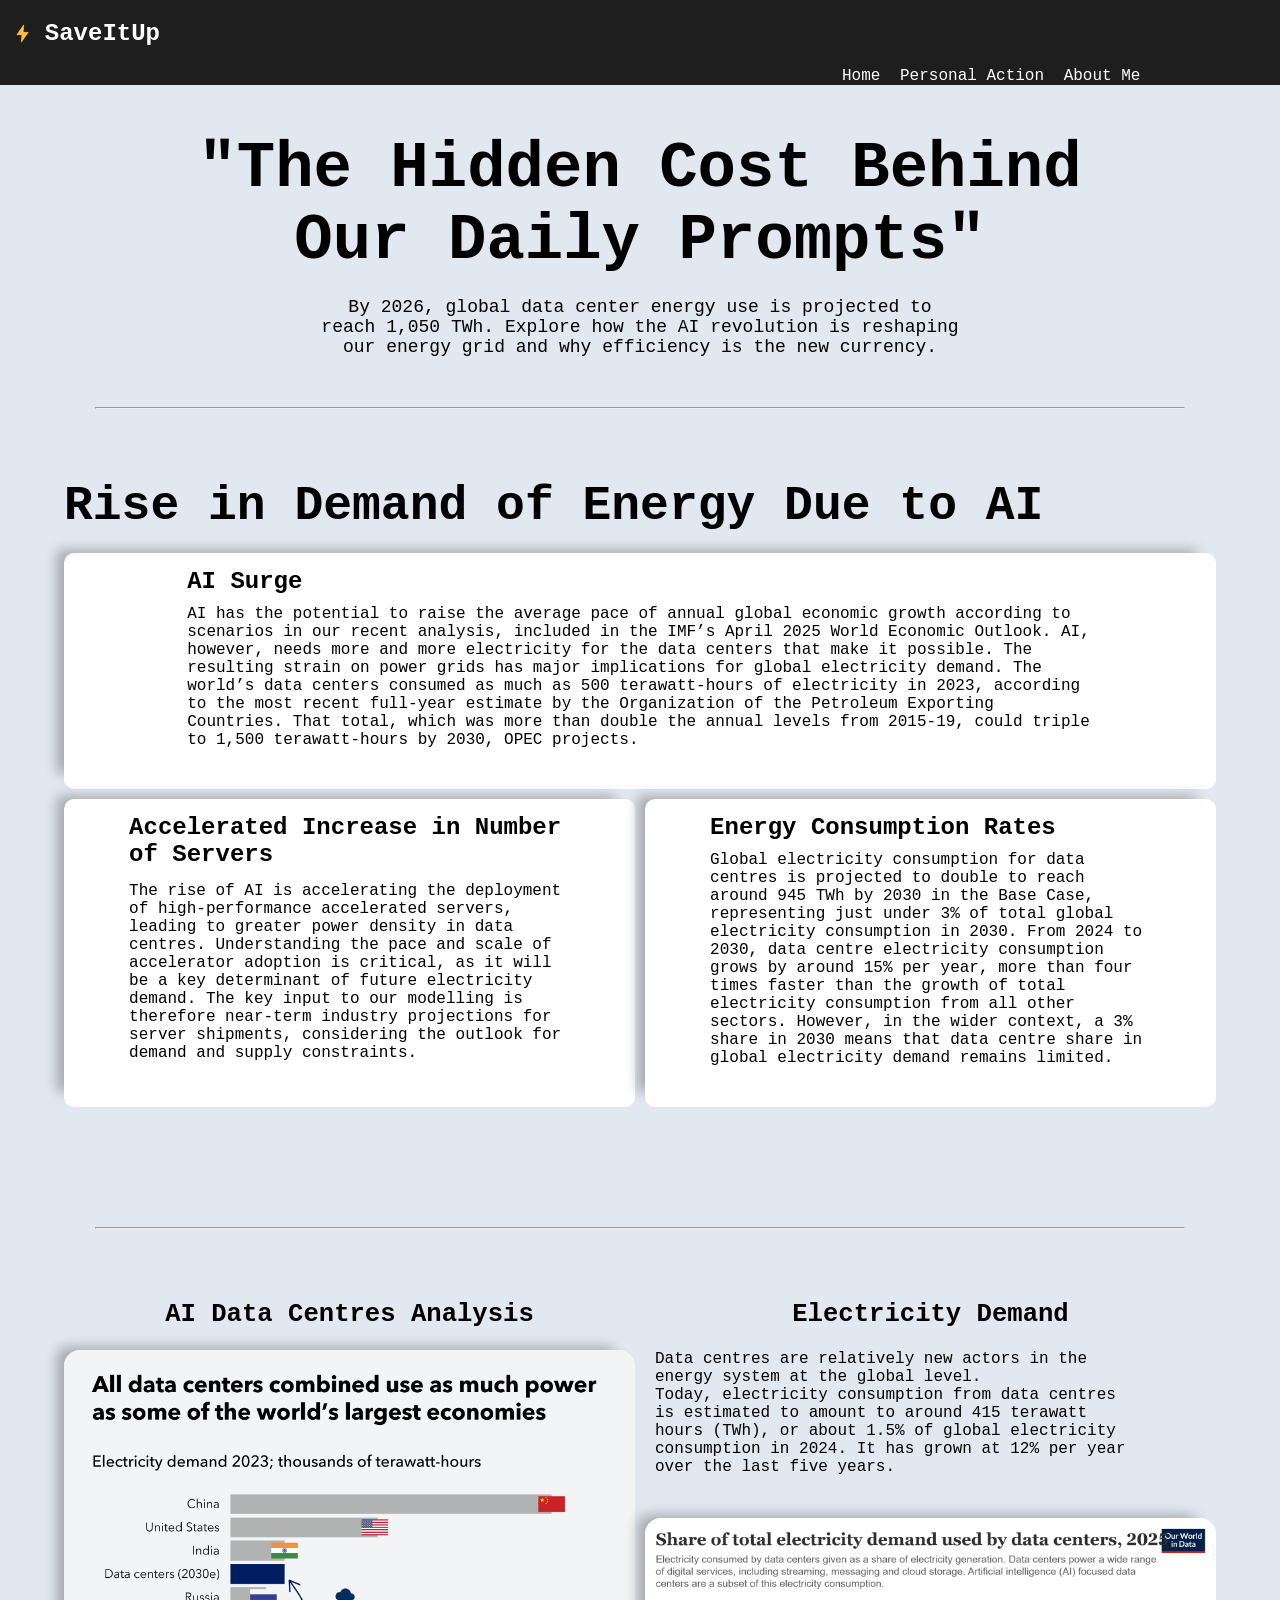
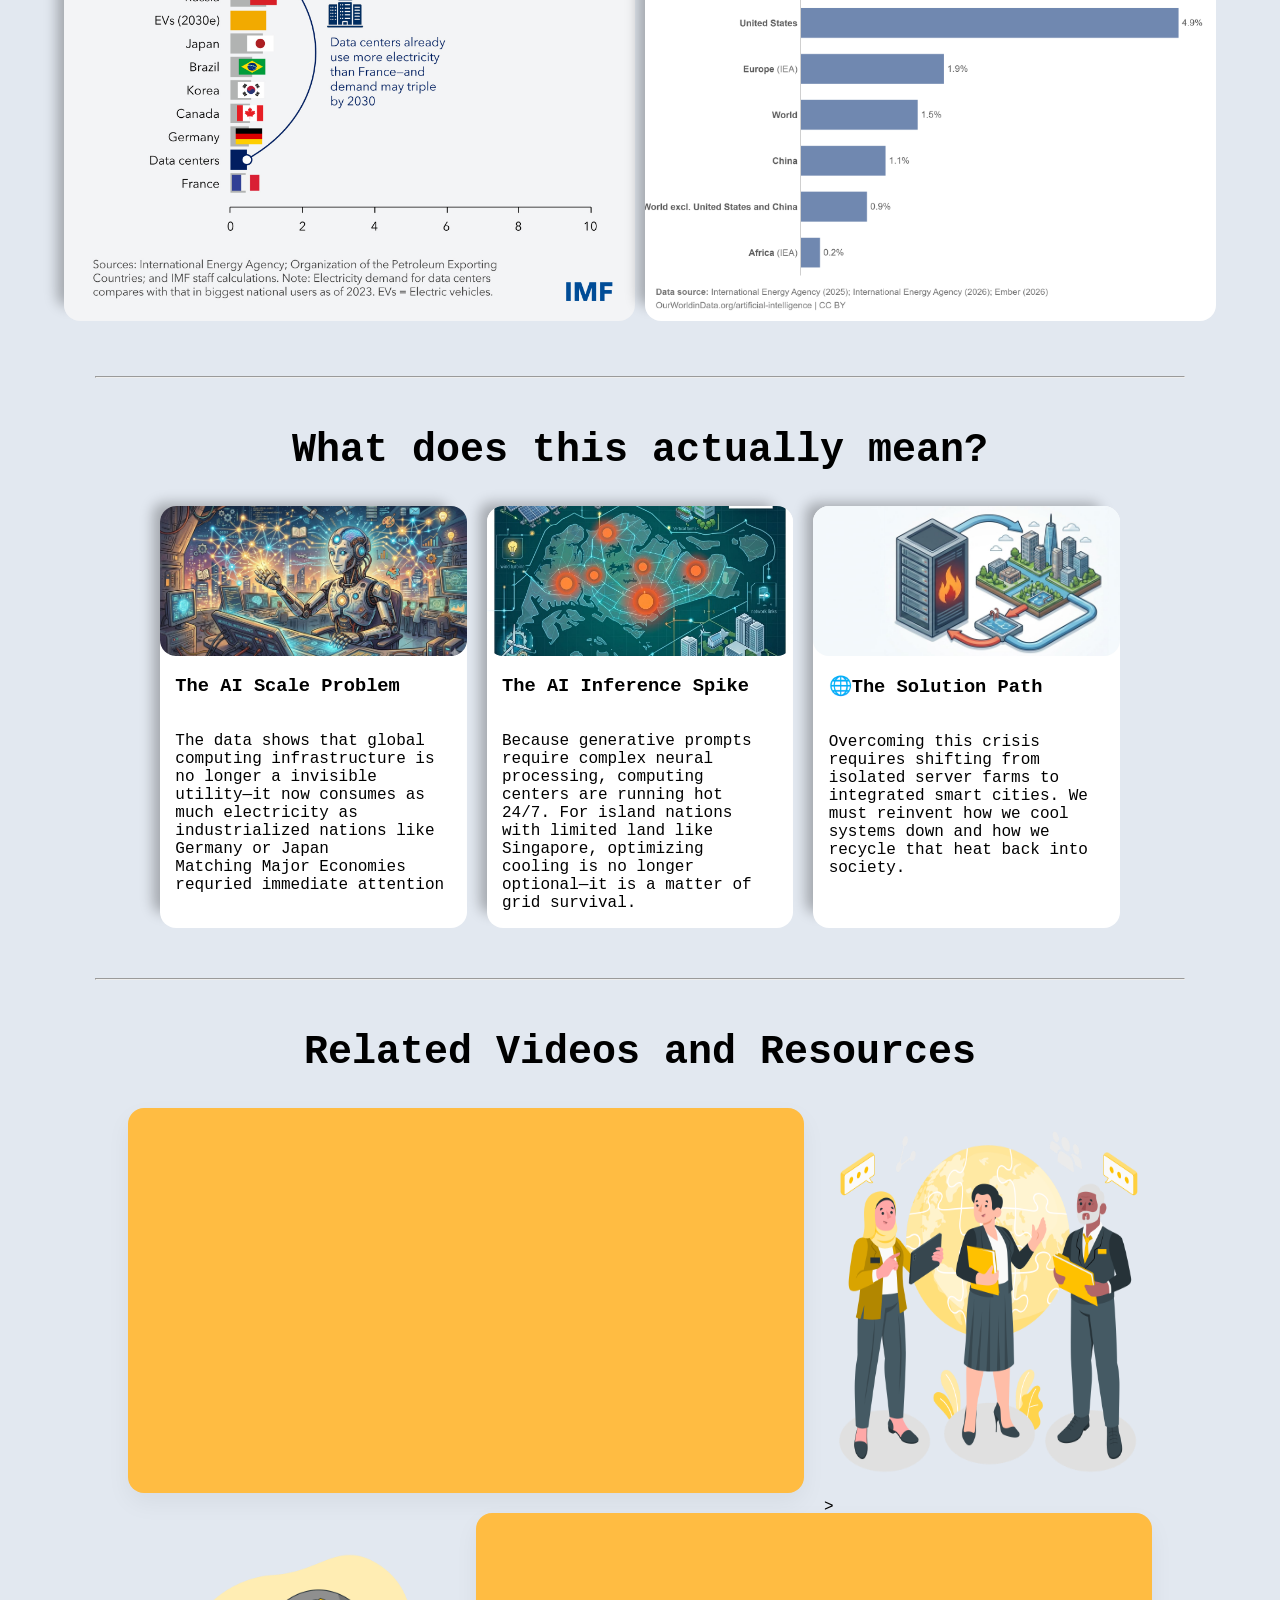
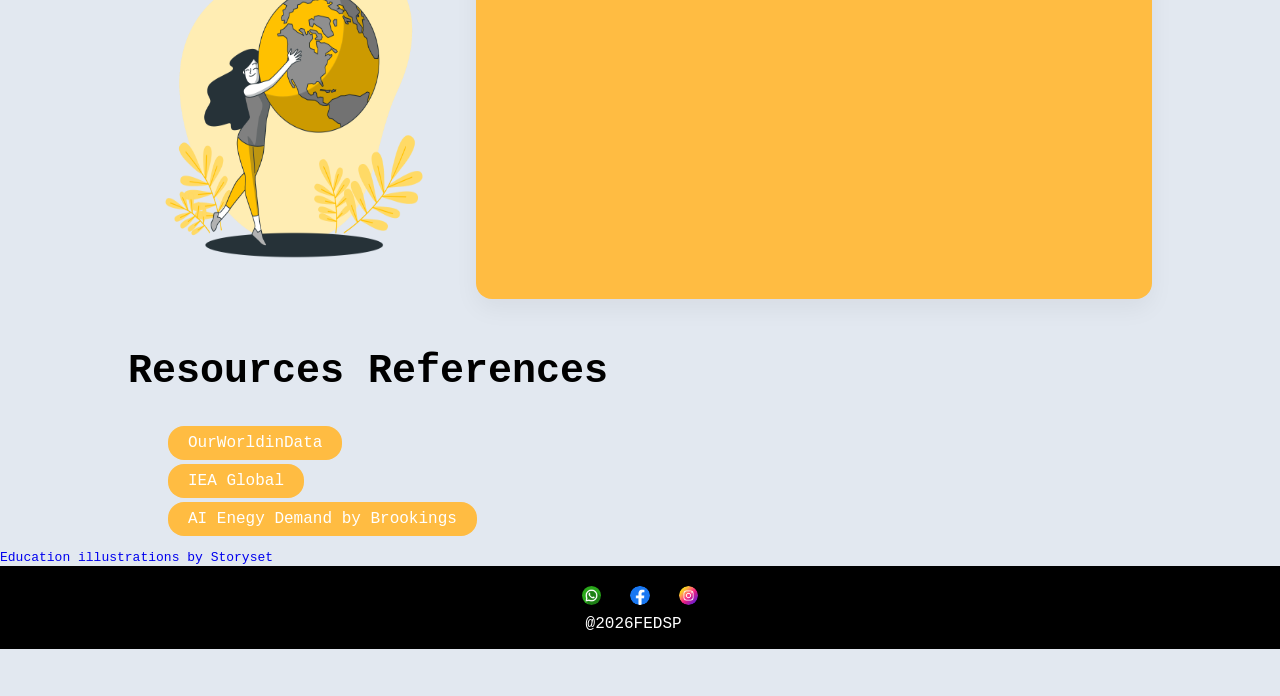
<file: index.html>
<!doctype html>
<html lang="en">
  <head>
    <meta charset="UTF-8" />
    <meta name="viewport" content="width=device-width, initial-scale=1.0" />
    <title>AboutmePage</title>
    <link rel="stylesheet" href="assets/css/reset.css" />
    <link rel="stylesheet" href="assets/css/layout.css" />
    <link rel="stylesheet" href="assets/css/styles.css" />
  </head>
  <header>
    <nav class="site-nav">
      <img src="assets/images/flash.png" alt="image of energy icon" />
      <h2>SaveItUp</h2>
      <div class="nav-items-group">
        <a class="nav-item" href="index.html">Home</a>
        <a class="nav-item" href="personalAction.htm">Personal Action</a>
        <a class="nav-item" href="aboutme.html">About Me</a>
      </div>
    </nav>
  </header>
  <!-- body -->
  <body>
    <section id="headline">
      <h1>"The Hidden Cost Behind <br />Our Daily Prompts"</h1>
      <p class="sub-heading">
        By 2026, global data center energy use is projected to reach 1,050 TWh.
        Explore how the AI revolution is reshaping our energy grid and why
        efficiency is the new currency.
      </p>
    </section>

    <hr style="margin-bottom: 15px" />
    <!--  Inline Style for Horizontal Line -->

    <!-- Start of the heavy content section -->
    <section class="energy-demand">
      <h2>Rise in Demand of Energy Due to AI</h2>
      <div class="cards">
        <div class="grid-item">
          <h3 class="card-title">AI Surge</h3>
          <p class="secondary-text">
            AI has the potential to raise the average pace of annual global
            economic growth according to scenarios in our recent analysis,
            included in the IMF’s April 2025 World Economic Outlook. AI,
            however, needs more and more electricity for the data centers that
            make it possible. The resulting strain on power grids has major
            implications for global electricity demand. The world’s data centers
            consumed as much as 500 terawatt-hours of electricity in 2023,
            according to the most recent full-year estimate by the Organization
            of the Petroleum Exporting Countries. That total, which was more
            than double the annual levels from 2015-19, could triple to 1,500
            terawatt-hours by 2030, OPEC projects.
          </p>
        </div>

        <div class="grid-item">
          <h3 class="card-title">Accelerated Increase in Number of Servers</h3>
          <p class="secondary-text">
            The rise of AI is accelerating the deployment of high-performance
            accelerated servers, leading to greater power density in data
            centres. Understanding the pace and scale of accelerator adoption is
            critical, as it will be a key determinant of future electricity
            demand. The key input to our modelling is therefore near-term
            industry projections for server shipments, considering the outlook
            for demand and supply constraints.
          </p>
        </div>
        <div class="grid-item">
          <h3 class="card-title">Energy Consumption Rates</h3>
          <p class="secondary-text">
            Global electricity consumption for data centres is projected to
            double to reach around 945 TWh by 2030 in the Base Case,
            representing just under 3% of total global electricity consumption
            in 2030. From 2024 to 2030, data centre electricity consumption
            grows by around 15% per year, more than four times faster than the
            growth of total electricity consumption from all other sectors.
            However, in the wider context, a 3% share in 2030 means that data
            centre share in global electricity demand remains limited.
          </p>
        </div>
      </div>
    </section>

    <hr />

    <!-- Class statisitics is defined in case of any usage; May not be called in my CSS at all -->
    <section class="statisitics">
      <div class="data-centres">
        <div class="grid-item">
          <h2>AI Data Centres Analysis</h2>
          <img
            src="assets/images/energy-data-centers-chart-of-the-week.jpg"
            alt="2023-comparison-chart"
          />
        </div>
        <div class="grid-item">
          <h2>Electricity Demand</h2>
          <p class="energy-demand-text">
            Data centres are relatively new actors in the energy system at the
            global level.
            <br />
            Today, electricity consumption from data centres is estimated to
            amount to around 415 terawatt hours (TWh), or about 1.5% of global
            electricity consumption in 2024. It has grown at 12% per year over
            the last five years.
          </p>
        </div>

        <div class="grid-item">
          <img
            src="assets/images/data-centers-share-electricity-demand.png"
            alt="shared-electricity-demand"
          />
          <!-- Data chart analysis image reference from IMF website -->
        </div>
      </div>
    </section>
    <hr />
    <section class="bottom-line">
      <div>
        <h2 class="sub-heading">What does this actually mean?</h2>
        <div class="content-grid">
          <div class="item column-item">
            <div class="img-container">
              <img
                class="bg-img"
                src="assets/images/AI Image by Gemini.jpg"
                alt="Image Illustration of AI"
              />
            </div>

            <h3><b>The AI Scale Problem</b></h3>
            <p>
              The data shows that global computing infrastructure is no longer a
              invisible utility—it now consumes as much electricity as
              industrialized nations like Germany or Japan <br />
              Matching Major Economies requried immediate attention
            </p>
          </div>

          <div class="item column-item">
            <div class="img-container">
              <img
                class="bg-img"
                src="assets/images/SG Illustration by Gemini.jpg"
                alt="gemini generated singapore infrastructure"
              />
            </div>
            <h3>The AI Inference Spike</h3>
            <p>
              Because generative prompts require complex neural processing,
              computing centers are running hot 24/7. For island nations with
              limited land like Singapore, optimizing cooling is no longer
              optional—it is a matter of grid survival.
            </p>
          </div>
          <div class="item column-item">
            <div class="img-container">
              <img
                class="bg-img"
                src="assets/images/Circular City System By Gemini.jpg"
                alt="Image Illustration of Circular City by Gemini"
              />
            </div>
            <h3>🌐The Solution Path</h3>
            <p>
              Overcoming this crisis requires shifting from isolated server
              farms to integrated smart cities. We must reinvent how we cool
              systems down and how we recycle that heat back into society.
            </p>
          </div>
        </div>
      </div>
    </section>
    <!-- All the images used above are generated by Gemini AI @reference -->
    <hr />
    <section class="video-and-resources">
      <h2 class="sub-heading">Related Videos and Resources</h2>
      <div class="featured-section">
        <!-- another div declared for grid layout purpose-->
        <div class="container grid-item">
          <!-- Youtube embedded Video from Instiute of high performing computing channel -->
          <iframe
            title="CASE STUDY 01: INFRASTRUCTURE GROWTH"
            class="video"
            src="https://www.youtube.com/embed/0mHNCXQbKOU"
            title="Energy Efficient Heat Removal Solution for Sustainable Data Centres"
            frameborder="0"
            allow="
              accelerometer;
              autoplay;
              clipboard-write;
              encrypted-media;
              gyroscope;
              picture-in-picture;
              web-share;
            "
            referrerpolicy="strict-origin-when-cross-origin"
            allowfullscreen
          ></iframe>
        </div>
        <div class="grid-item graphics">
          <!-- Image gained from storyset website reference-->
          <img
            src="assets/images/International cooperation-amico.png"
            alt="graphic of data-center-stats"
          />

          >
        </div>
        <div class="grid-item graphics">
          <img src="assets/images/World-bro.png" alt="world-image" />
          <!-- Image from StorySet Reference -->
        </div>
        <div class="container grid-item">
          <!-- Youtube embedded Video from DW Documentry channel -->
          <iframe
            class="video"
            src="https://www.youtube.com/embed/8eS0B3Mlyyw"
            title="Copenhagen - The world’s greenest capital city? | DW Documentary"
            frameborder="0"
            allow="
              accelerometer;
              autoplay;
              clipboard-write;
              encrypted-media;
              gyroscope;
              picture-in-picture;
              web-share;
            "
            referrerpolicy="strict-origin-when-cross-origin"
            allowfullscreen
          ></iframe>
        </div>
      </div>
      <div class="resources">
        <h3 style="text-align: left" class="sub-heading">
          Resources References
        </h3>
        <ul>
          <li>
            <a class="button" href="https://ourworldindata.org/" target="_blank"
              >OurWorldinData</a
            >
          </li>
          <li>
            <a class="button" href="https://www.iea.org/" target="_blank"
              >IEA Global</a
            >
          </li>
          <li>
            <a
              class="button"
              href="https://www.brookings.edu/articles/global-energy-demands-within-the-ai-regulatory-landscape/"
              target="_blank"
              >AI Enegy Demand by Brookings</a
            >
          </li>
        </ul>
      </div>
    </section>
    <span
      ><a
        style="font-size: small; text-decoration: none"
        href="https://storyset.com/education"
        >Education illustrations by Storyset</a
      ></span
    >
  </body>
  <!-- Footer -->
  <footer class="site-footer">
    <div class="footer-icons">
      <a href=""
        ><img src="assets/images/whatsapp.png" alt="whatsapp-logo"
      /></a>
      <a href=""
        ><img src="assets/images/facebook.png" alt="whatsapp-logo"
      /></a>
      <a href=""
        ><img src="assets/images/instagram.png" alt="whatsapp-logo"
      /></a>
    </div>
    <p>@2026FEDSP</p>
  </footer>
</html>
</file>
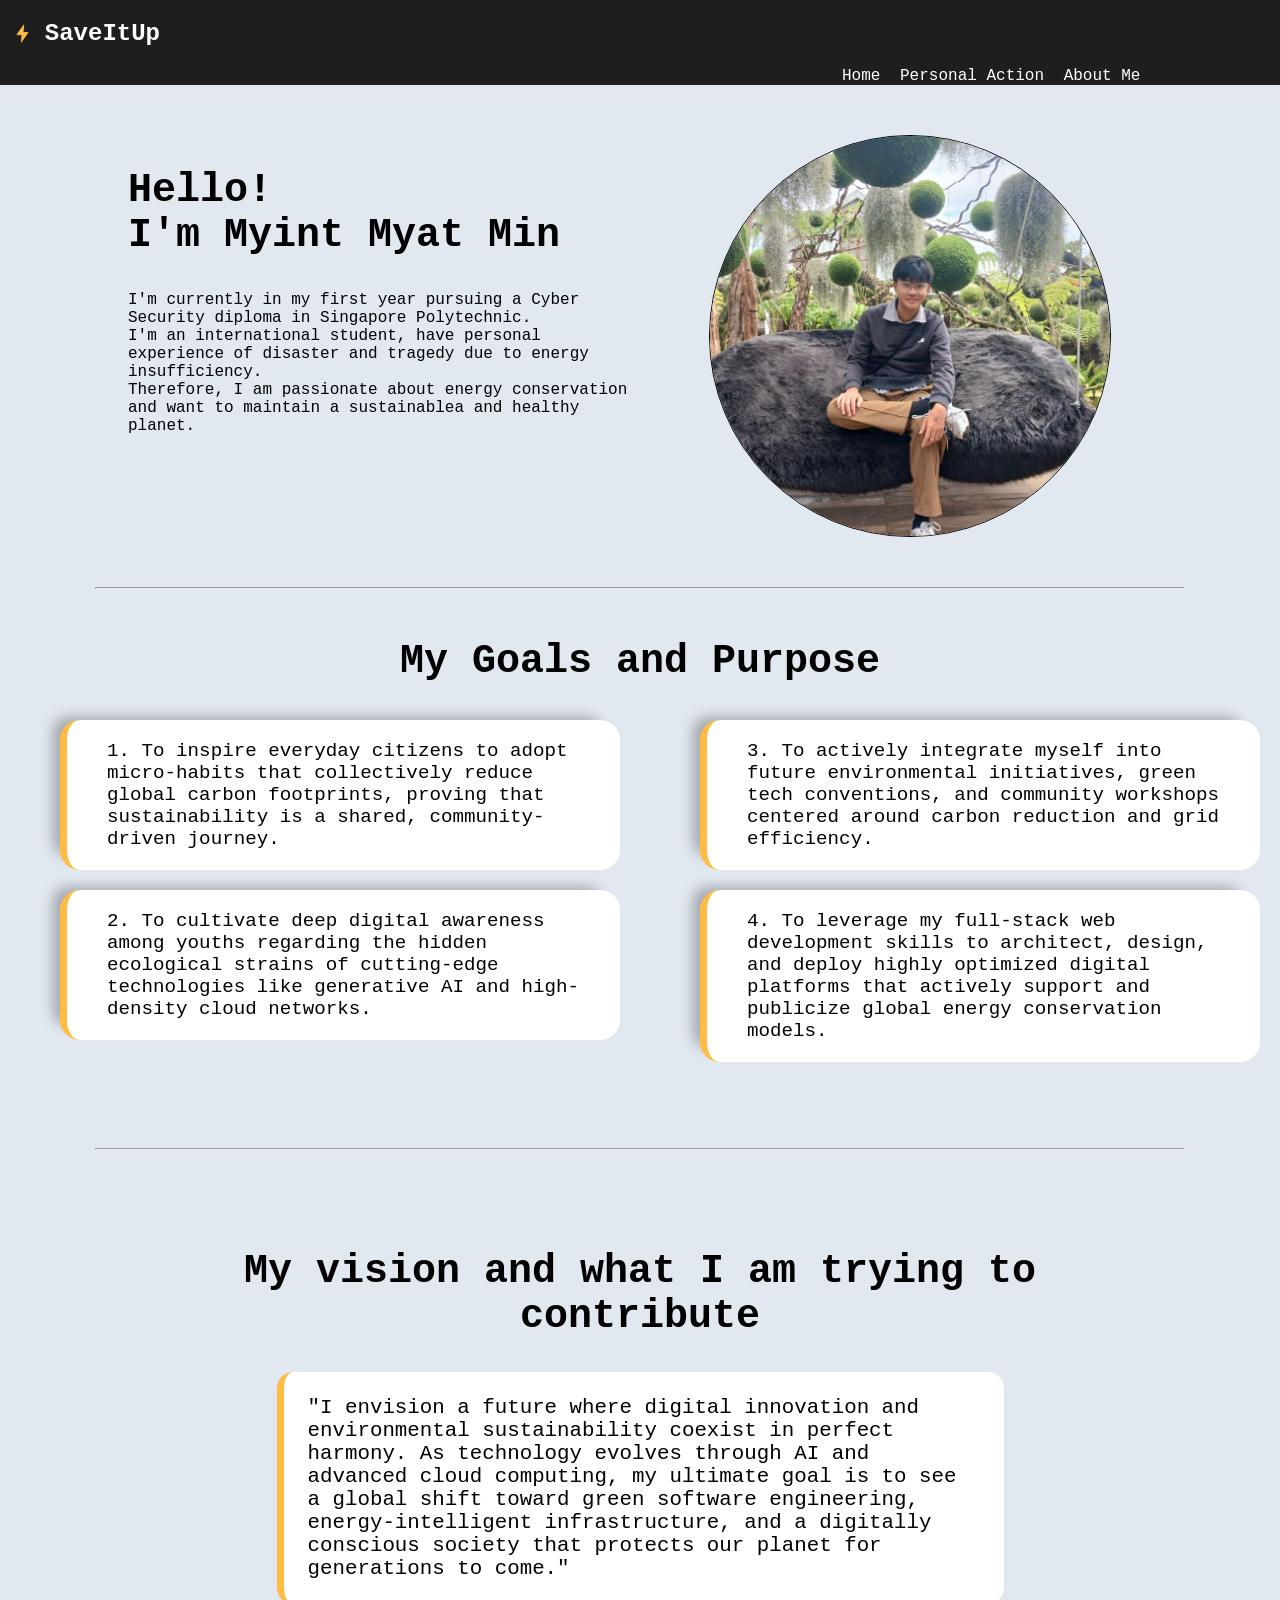
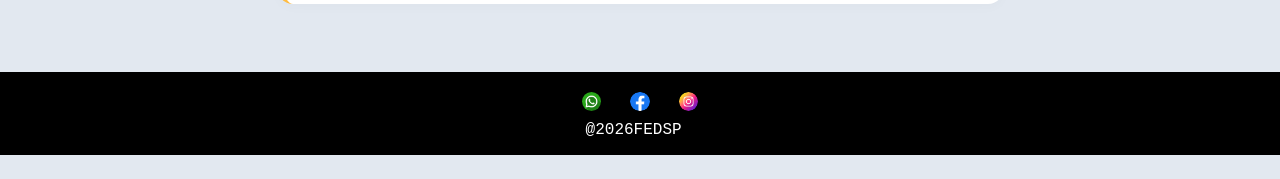
<file: aboutme.html>
<!doctype html>
<html lang="en">
  <head>
    <meta charset="UTF-8" />
    <meta name="viewport" content="width=device-width, initial-scale=1.0" />
    <title>AboutmePage</title>
    <link rel="stylesheet" href="assets/css/reset.css" />
    <link rel="stylesheet" href="assets/css/layout.css" />
    <link rel="stylesheet" href="assets/css/styles.css" />
  </head>
  <body>
    <header>
      <nav class="site-nav">
        <img src="assets/images/flash.png" alt="image of energy icon" />
        <h2>SaveItUp</h2>
        <div class="nav-items-group">
          <a class="nav-item" href="index.html">Home</a>
          <a class="nav-item" href="personalAction.htm">Personal Action</a>
          <a class="nav-item" href="aboutme.html">About Me</a>
        </div>
      </nav>
    </header>

    <!-- Main content Starts here -->
    <section class="about-me-wrapper">
      <div class="about-me">
        <!-- class about-me represents the introduction about me part -->
        <h2>
          Hello! <br />
          I'm Myint Myat Min
        </h2>
        <p>
          I'm currently in my first year pursuing a Cyber Security diploma in
          Singapore Polytechnic. <br />
          I'm an international student, have personal experience of disaster and
          tragedy due to energy insufficiency. <br />
          Therefore, I am passionate about energy conservation and want to
          maintain a sustainablea and healthy planet.
        </p>
      </div>
      <div class="my-image">
        <img class="bg-img" src="assets/images/me.jpg" alt="my image" />
      </div>
    </section>
    <hr />

    <!-- Second Section about my goals and purpose -->
    <section class="goals">
      <h2 class="sub-heading">My Goals and Purpose</h2>
      <div class="list-items">
        <ul>
          <li>
            1. To inspire everyday citizens to adopt micro-habits that
            collectively reduce global carbon footprints, proving that
            sustainability is a shared, community-driven journey.
          </li>
          <li>
            2. To cultivate deep digital awareness among youths regarding the
            hidden ecological strains of cutting-edge technologies like
            generative AI and high-density cloud networks.
          </li>
        </ul>
        <ul>
          <li>
            3. To actively integrate myself into future environmental
            initiatives, green tech conventions, and community workshops
            centered around carbon reduction and grid efficiency.
          </li>
          <li>
            4. To leverage my full-stack web development skills to architect,
            design, and deploy highly optimized digital platforms that actively
            support and publicize global energy conservation models.
          </li>
        </ul>
      </div>
    </section>
    <hr />

    <!-- Last section of my vision and aim -->
    <section class="my-vision">
      <h2 class="sub-heading">My vision and what I am trying to contribute</h2>
      <p class="my-vision-text related-articles">
        "I envision a future where digital innovation and environmental
        sustainability coexist in perfect harmony. As technology evolves through
        AI and advanced cloud computing, my ultimate goal is to see a global
        shift toward green software engineering, energy-intelligent
        infrastructure, and a digitally conscious society that protects our
        planet for generations to come."
      </p>
    </section>
  </body>
  <footer class="site-footer">
    <div class="footer-icons">
      <a href=""
        ><img src="assets/images/whatsapp.png" alt="whatsapp-logo"
      /></a>
      <a href=""
        ><img src="assets/images/facebook.png" alt="whatsapp-logo"
      /></a>
      <a href=""
        ><img src="assets/images/instagram.png" alt="whatsapp-logo"
      /></a>
    </div>
    <p>@2026FEDSP</p>
  </footer>
</html>
</file>
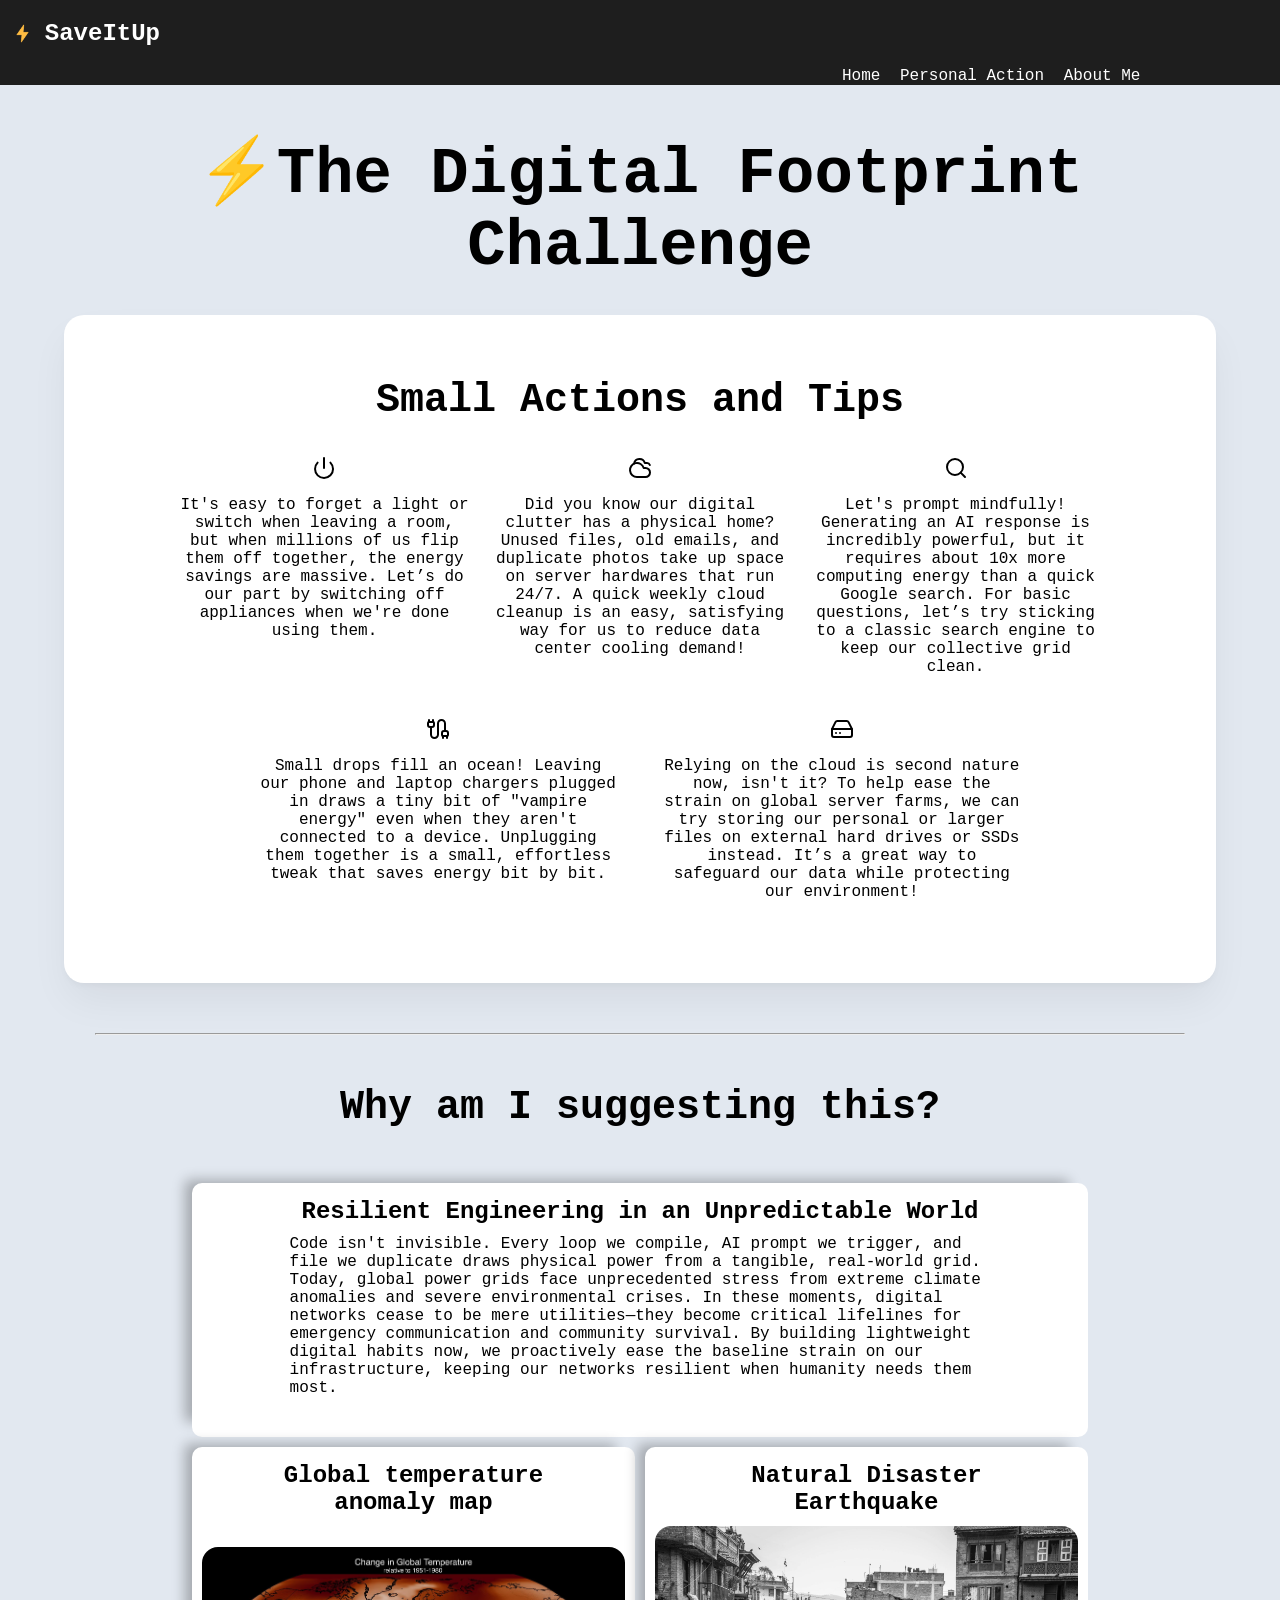
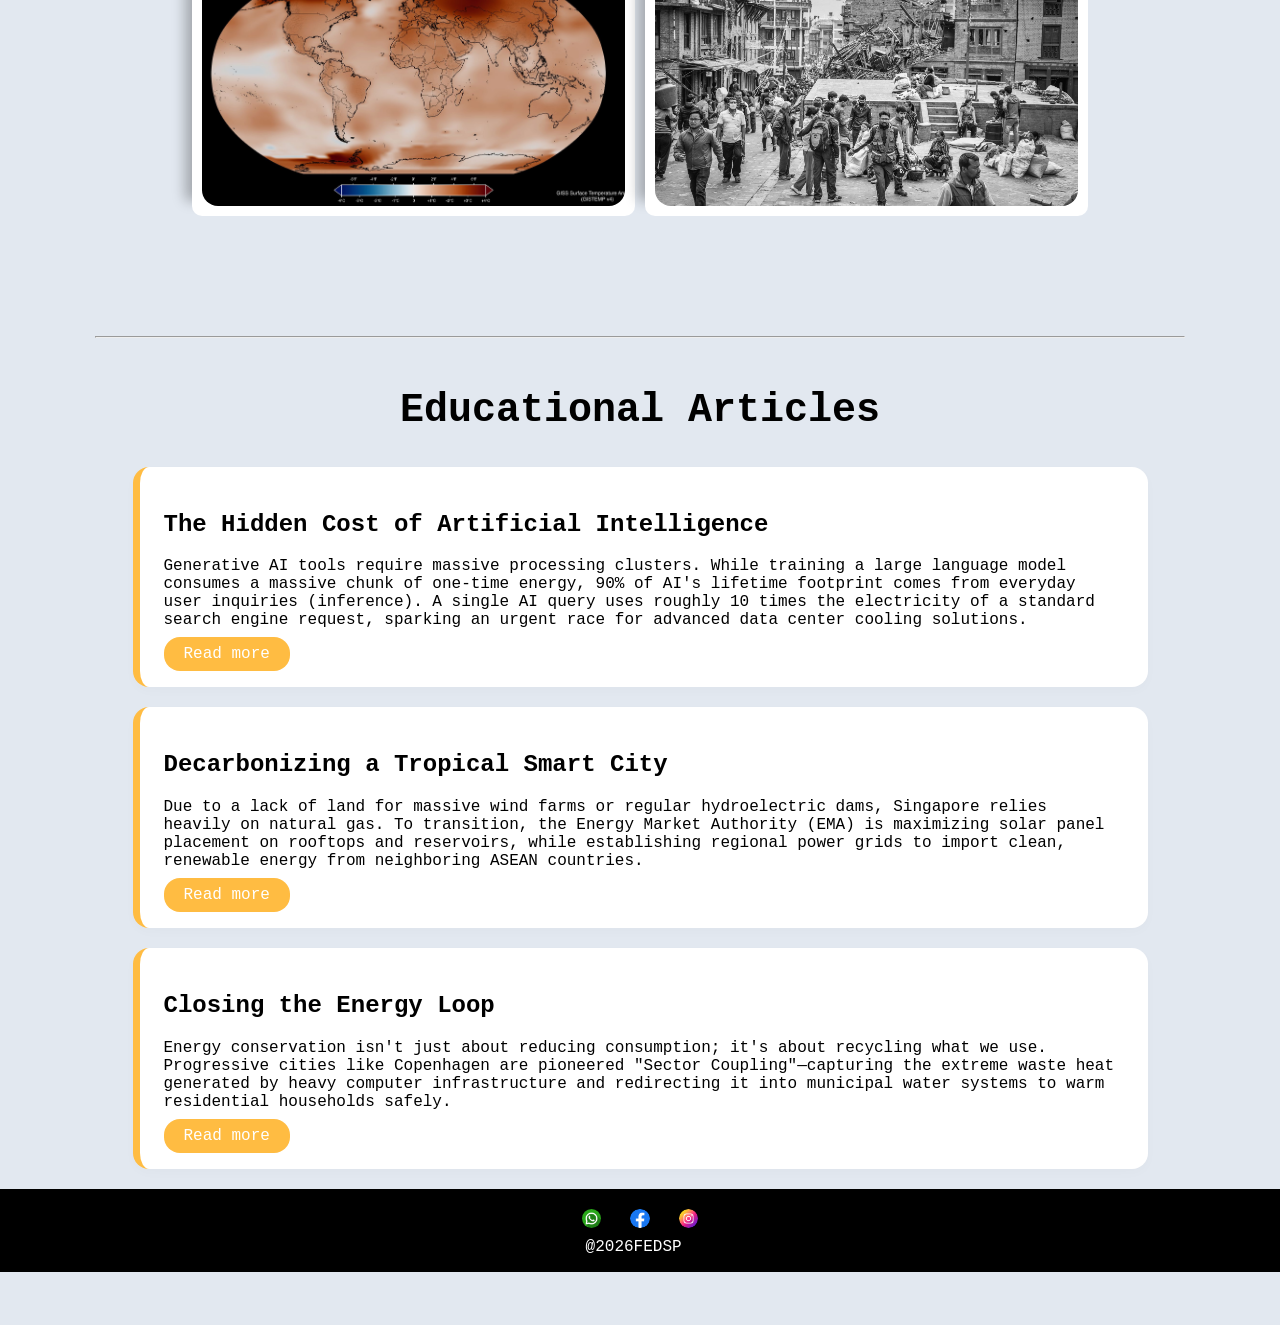
<file: personalAction.htm>
<!doctype html>
<html lang="en">
  <head>
    <meta charset="UTF-8" />
    <meta name="viewport" content="width=device-width, initial-scale=1.0" />
    <title>Save It Up</title>
    <link rel="stylesheet" href="assets/css/reset.css" />
    <link rel="stylesheet" href="assets/css/layout.css" />
    <link rel="stylesheet" href="assets/css/styles.css" />
  </head>

  <body>
    <header>
      <!-- Navigation Bar -->
      <nav class="site-nav">
        <img src="assets/images/flash.png" alt="image of energy icon" />
        <h2>SaveItUp</h2>
        <div class="nav-items-group">
          <a class="nav-item" href="index.html">Home</a>
          <a class="nav-item" href="personalAction.htm">Personal Action</a>
          <a class="nav-item" href="aboutme.html">About Me</a>
        </div>
      </nav>
    </header>

    <!-- Hero Main heading and start of main content section -->
    <section id="headline">
      <h1>⚡The Digital Footprint Challenge</h1>
      <div class="small-tips">
        <h2 class="sub-heading">Small Actions and Tips</h2>
        <div class="grid-tips">
          <div class="tip">
            <svg
              xmlns="http://www.w3.org/2000/svg"
              width="24"
              height="24"
              viewBox="0 0 24 24"
              fill="none"
              stroke="currentColor"
              stroke-width="2"
              stroke-linecap="round"
              stroke-linejoin="round"
              class="lucide lucide-power-icon lucide-power"
            >
              <path d="M12 2v10" />
              <path d="M18.4 6.6a9 9 0 1 1-12.77.04" />
            </svg>

            <p>
              It's easy to forget a light or switch when leaving a room, but
              when millions of us flip them off together, the energy savings are
              massive. Let’s do our part by switching off appliances when we're
              done using them.
            </p>
          </div>
          <div class="tip">
            <svg
              xmlns="http://www.w3.org/2000/svg"
              width="24"
              height="24"
              viewBox="0 0 24 24"
              fill="none"
              stroke="currentColor"
              stroke-width="2"
              stroke-linecap="round"
              stroke-linejoin="round"
              class="lucide lucide-cloudy-icon lucide-cloudy"
            >
              <path d="M17.5 12a1 1 0 1 1 0 9H9.006a7 7 0 1 1 6.702-9z" />
              <path
                d="M21.832 9A3 3 0 0 0 19 7h-2.207a5.5 5.5 0 0 0-10.72.61"
              />
            </svg>
            <p>
              Did you know our digital clutter has a physical home? Unused
              files, old emails, and duplicate photos take up space on server
              hardwares that run 24/7. A quick weekly cloud cleanup is an easy,
              satisfying way for us to reduce data center cooling demand!
            </p>
          </div>
          <div class="tip">
            <svg
              xmlns="http://www.w3.org/2000/svg"
              width="24"
              height="24"
              viewBox="0 0 24 24"
              fill="none"
              stroke="currentColor"
              stroke-width="2"
              stroke-linecap="round"
              stroke-linejoin="round"
              class="lucide lucide-search-icon lucide-search"
            >
              <path d="m21 21-4.34-4.34" />
              <circle cx="11" cy="11" r="8" />
            </svg>
            <p>
              Let's prompt mindfully! Generating an AI response is incredibly
              powerful, but it requires about 10x more computing energy than a
              quick Google search. For basic questions, let’s try sticking to a
              classic search engine to keep our collective grid clean.
            </p>
          </div>

          <!-- Credit: All of the SVGs used above are from the website called lucide.dev. These attributes aren't owned by me-->

          <div class="tip">
            <svg
              xmlns="http://www.w3.org/2000/svg"
              width="24"
              height="24"
              viewBox="0 0 24 24"
              fill="none"
              stroke="currentColor"
              stroke-width="2"
              stroke-linecap="round"
              stroke-linejoin="round"
              class="lucide lucide-cable-icon lucide-cable"
            >
              <path
                d="M17 19a1 1 0 0 1-1-1v-2a2 2 0 0 1 2-2h2a2 2 0 0 1 2 2v2a1 1 0 0 1-1 1z"
              />
              <path d="M17 21v-2" />
              <path d="M19 14V6.5a1 1 0 0 0-7 0v11a1 1 0 0 1-7 0V10" />
              <path d="M21 21v-2" />
              <path d="M3 5V3" />
              <path
                d="M4 10a2 2 0 0 1-2-2V6a1 1 0 0 1 1-1h4a1 1 0 0 1 1 1v2a2 2 0 0 1-2 2z"
              />
              <path d="M7 5V3" />
            </svg>
            <p>
              Small drops fill an ocean! Leaving our phone and laptop chargers
              plugged in draws a tiny bit of "vampire energy" even when they
              aren't connected to a device. Unplugging them together is a small,
              effortless tweak that saves energy bit by bit.
            </p>
          </div>
          <div class="tip">
            <svg
              xmlns="http://www.w3.org/2000/svg"
              width="24"
              height="24"
              viewBox="0 0 24 24"
              fill="none"
              stroke="currentColor"
              stroke-width="2"
              stroke-linecap="round"
              stroke-linejoin="round"
              class="lucide lucide-hard-drive-icon lucide-hard-drive"
            >
              <path d="M10 16h.01" />
              <path
                d="M2.212 11.577a2 2 0 0 0-.212.896V18a2 2 0 0 0 2 2h16a2 2 0 0 0 2-2v-5.527a2 2 0 0 0-.212-.896L18.55 5.11A2 2 0 0 0 16.76 4H7.24a2 2 0 0 0-1.79 1.11z"
              />
              <path d="M21.946 12.013H2.054" />
              <path d="M6 16h.01" />
            </svg>
            <p>
              Relying on the cloud is second nature now, isn't it? To help ease
              the strain on global server farms, we can try storing our personal
              or larger files on external hard drives or SSDs instead. It’s a
              great way to safeguard our data while protecting our environment!
            </p>
          </div>
        </div>
      </div>
    </section>
    <hr />

    <!-- threats and danger due to energy demand risings -->
    <section class="global-threats">
      <h2 class="sub-heading">Why am I suggesting this?</h2>
      <div class="cards threats">
        <div class="grid-item">
          <h3 class="card-title">
            Resilient Engineering in an Unpredictable World
          </h3>
          <p class="secondary-text">
            Code isn't invisible. Every loop we compile, AI prompt we trigger,
            and file we duplicate draws physical power from a tangible,
            real-world grid. Today, global power grids face unprecedented stress
            from extreme climate anomalies and severe environmental crises. In
            these moments, digital networks cease to be mere utilities—they
            become critical lifelines for emergency communication and community
            survival. By building lightweight digital habits now, we proactively
            ease the baseline strain on our infrastructure, keeping our networks
            resilient when humanity needs them most.
          </p>
        </div>

        <div class="grid-item">
          <h3 class="card-title">Global temperature anomaly map</h3>
          <div class="threats-img">
            <!-- Reference to NASA.gov -->
            <img
              class="bg-img"
              src="assets/images/compressed_Map_HD_2025.jpg"
              alt="heatmpa generated by NASA"
            />
          </div>
        </div>
        <div class="grid-item">
          <h3 class="card-title">Natural Disaster Earthquake</h3>
          <div class="threats-img">
            <!-- Image from Pexels Free images -->
            <img
              class="bg-img"
              src="assets/images/compressed_pexels-sanej-prasad-suwal-32250314-7806189.jpg"
              alt="heatmpa generated by NASA"
            />
          </div>
        </div>
      </div>
    </section>
    <hr />

    <!-- Articles regarding to the energy conservation and sustainability -->
    <section class="eduational-articles">
      <h2 class="sub-heading">Educational Articles</h2>
      <article class="related-articles">
        <h2>The Hidden Cost of Artificial Intelligence</h2>
        <p>
          Generative AI tools require massive processing clusters. While
          training a large language model consumes a massive chunk of one-time
          energy, 90% of AI's lifetime footprint comes from everyday user
          inquiries (inference). A single AI query uses roughly 10 times the
          electricity of a standard search engine request, sparking an urgent
          race for advanced data center cooling solutions.
        </p>
        <a
          class="button"
          href="https://www.iea.org/energy-system/buildings/data-centres-and-data-transmission-networks"
          target="_blank"
          >Read more</a
        >
      </article>
      <article class="related-articles">
        <h2>Decarbonizing a Tropical Smart City</h2>
        <p>
          Due to a lack of land for massive wind farms or regular hydroelectric
          dams, Singapore relies heavily on natural gas. To transition, the
          Energy Market Authority (EMA) is maximizing solar panel placement on
          rooftops and reservoirs, while establishing regional power grids to
          import clean, renewable energy from neighboring ASEAN countries.
        </p>
        <a
          class="button"
          href="https://www.ema.gov.sg/resources/singapore-energy-statistics/chapter2"
          target="_blank"
          >Read more</a
        >
      </article>

      <article class="related-articles">
        <h2>Closing the Energy Loop</h2>
        <p>
          Energy conservation isn't just about reducing consumption; it's about
          recycling what we use. Progressive cities like Copenhagen are
          pioneered "Sector Coupling"—capturing the extreme waste heat generated
          by heavy computer infrastructure and redirecting it into municipal
          water systems to warm residential households safely.
        </p>
        <a
          class="button"
          href="https://stateofgreen.com/en/publications/district-energy/"
          target="_blank"
          >Read more</a
        >
      </article>
    </section>
  </body>

  <footer class="site-footer">
    <div class="footer-icons">
      <a href=""
        ><img src="assets/images/whatsapp.png" alt="whatsapp-logo"
      /></a>
      <a href=""
        ><img src="assets/images/facebook.png" alt="whatsapp-logo"
      /></a>
      <a href=""
        ><img src="assets/images/instagram.png" alt="whatsapp-logo"
      /></a>
    </div>
    <p>@2026FEDSP</p>
  </footer>
</html>
</file>
<file: assets/css/layout.css>
/* Navigation Bar */
.site-nav {
  margin: 0;
  display: flex;
  flex-wrap: wrap;
  align-items: center;
  background-color: #1e1e1e;
  color: white;
}
nav h2 {
  font-weight: bolder;
}
.site-nav img,
.footer-icons img {
  margin: 0 1%;
  width: 1.2em;
  height: 1.2em;
  border-radius: 100%;
}

.nav-items-group {
  margin-left: 65%;
}

.nav-item {
  text-decoration: none;
  color: white;
  padding-left: 10px;
  transition: color 0.2s ease;
}

/* body */
.about-me-wrapper {
  display: grid;
  grid-template-columns: repeat(2, 1fr);
  gap: 10px;
  margin: 50px auto auto 10%;
}
.my-image {
  border: 1px solid black;
  height: 100%;
  border-radius: 20px;
}
#headline {
  width: 100%;
  padding-top: 3em;
}
h1 {
  text-align: center;
  margin: auto;
  font-size: 4em;
  width: 70%;
}
#headline > p {
  width: 50%;
  text-align: center;
  font-size: 18px;
  margin: 20px auto;
}

/* Grid layouts  of all pages */
.cards {
  display: grid;
  grid-template-columns: repeat(4, 1fr);
  gap: 10px;
  padding: 20px 5vw 70px;
}
.cards > .grid-item:nth-child(1) {
  grid-column: 1 / 5;
}

.cards > .grid-item:nth-child(2) {
  grid-column: 1 / 3;
}
.cards > .grid-item:nth-child(3) {
  grid-column: 3 / 5;
}

.grid-tips {
  display: grid;
  grid-template-columns: repeat(6, 1fr);
  grid-template-rows: repeat(2, 1fr);
  gap: 25px;
  margin: auto;
  width: 80%;
}
.tip:nth-child(1) {
  grid-column: 1 / 3;
  grid-row: 1 /2;
}
.tip:nth-child(2) {
  grid-column: 3 / 5;
  grid-row: 1 /2;
}
.tip:nth-child(3) {
  grid-column: 5 / 7;
  grid-row: 1 /2;
}
.tip:nth-child(4) {
  grid-column: 1 / 4;
  grid-row: 2 /3;
  width: 80%;
  margin-left: auto;
  margin-right: 10px;
}
.tip:nth-child(5) {
  grid-column: 4 / 7;
  grid-row: 2 /3;
  width: 80%;
  margin-right: auto;
  margin-left: 10px;
}

.featured-section {
  display: grid;
  grid-template-columns: repeat(6, 1fr);
  gap: 20px;
  margin: auto;
  margin-bottom: 50px;
  width: 80%;
}
.featured-section > .grid-item:nth-child(1) {
  grid-column: 1 / 5;
}

.featured-section > .grid-item:nth-child(2) {
  grid-column: 5/ 7;
}
.featured-section > .grid-item:nth-child(3) {
  grid-column: 1/ 3;
}
.featured-section > .grid-item:nth-child(4) {
  grid-column: 3 / 7;
}

.data-centres {
  width: 90%;
  display: grid;
  margin: auto;
  grid-template-columns: 1fr 1fr;
  grid-template-rows: repeat(3, 1fr);
  gap: 10px;
}
.data-centres > .grid-item:nth-child(1) {
  grid-row: 1 / 4;
}
.data-centres > .grid-item:nth-child(2) {
  grid-row: 1/ 2;
}
.data-centres > .grid-item:nth-child(3) {
  grid-row: 2/4;
  margin-top: auto;
  margin-bottom: 0;
}

/* General Layouts  */
.content-grid {
  margin: auto;
  width: 75%;
  display: grid;
  grid-template-columns: repeat(3, 1fr);
  gap: 20px;
}
.list-items {
  display: grid;
  grid-template-columns: repeat(2, 1fr);
}
.my-vision {
  display: flex;
  flex-direction: column;
  align-items: center;
  max-width: 70%;
  margin: auto;
  padding: 1em 0 3em;
}
.video {
  aspect-ratio: 16/ 9;
  width: 100%;
  height: 100%;
}
.container {
  background-color: #ffbc42;
  border-radius: 16px;
  overflow: hidden;
  box-shadow: 0 10px 25px rgba(0, 0, 0, 0.05);
  width: 100%;
}
.threats {
  width: 70%;
  margin: auto;
}

/* footer */
.site-footer {
  display: flex;
  align-items: center;
  justify-content: center;
  flex-direction: column;
  background-color: black;
  width: 100%;
  color: white;
  text-align: center;
}
.site-footer > p {
  font-size: 1em;
  margin-right: 1%;
  margin-top: 5px;
}

.footer-icons img {
  margin: 20px 10px 0;
  transition: 0.2s ease;
}
.footer-icons img:hover {
  width: 1.5em;
  height: 1.5em;
}
</file>
<file: assets/css/styles.css>
/* General Styling for All pages */
.sub-heading {
  text-align: center;
  font-size: 2.5em;
}
.small-tips {
  width: 90%;
  height: 100%;
  box-shadow:
    0 4px 6px -1px rgba(0, 0, 0, 0.03),
    0 20px 40px -4px rgba(0, 0, 0, 0.06);
  margin: 2rem auto;
  border-radius: 20px;
  padding: 30px 0;
  background-color: #fff;
  transition: transform 0.2s ease;
}

.small-tips .sub-heading {
  font-size: 2.5em;
}
.button {
  text-decoration: none;
  background-color: #ffbc42;
  padding: 8px 20px;
  border-radius: 16px;
  color: white;
}
.button:hover {
  background-color: #fff;
  color: black;
}
.my-image {
  width: 400px;
  height: 400px;
  border-radius: 100%;
}
.my-image .bg-img {
  border-radius: 100%;
  margin: auto;
}
hr {
  width: 85%;
  margin: 50px auto;
}
.goals h2,
.list-items {
  margin: auto;
  text-align: center;
}
.energy-demand h2 {
  text-align: left;
  font-size: 3em;
  margin: 70px 0 0 64px;
}
.grid-item h2 {
  text-align: center;
  font-size: 1.6em;
}
.energy-demand-text {
  margin: 20px 0 0 10px;
  width: 85%;
}
/* Cards */

.cards > .grid-item {
  display: flex;
  flex-wrap: wrap;
  justify-content: center;
  width: 100%;
  height: 100%;
  overflow: hidden;
  margin: auto;
  border-radius: 10px;
  padding: 5px 10px 10px;
  background-color: #ffffff;
  box-sizing: border-box;
  box-shadow: -13px -9px 13px -6px rgba(0, 0, 0, 0.28);
  transition:
    transform 0.2s ease,
    box-shadow 0.2s ease;
}
.card-title,
.cards .grid-item > p {
  text-align: left;
  max-height: 300px;
  width: 80%;
  margin: 0 auto 30px;
}
.card-title {
  font-size: 1.5em;
  margin: 10px auto;
}

/* hovering effects */
.cards > .grid-item:hover,
.column-item:hover,
.small-tips:hover,
.list-items li:hover {
  transform: translateY(-5px);
  box-shadow: 0 15px 30px rgba(0, 0, 0, 0.1);
}
.related-articles:hover {
  transform: translateX(6px); /* Gently slides the card to the right */
  box-shadow: 0 10px 20px rgba(0, 0, 0, 0.08); /* Deepens the shadow */
  cursor: pointer;
}
.data-centres img:hover {
  transform: translateY(-5px);
  box-shadow: 0 10px 20px rgba(0, 0, 0, 0.08);
  cursor: pointer;
}
svg:hover,
.tip p:hover {
  color: #ffbc42;
}
.nav-item:hover {
  color: #ffbc42;
}
/* Articles */
.related-articles {
  width: 75%;
  margin: 0 auto 40px;
  background-color: #ffffff;
  border-radius: 16px;
  padding: 24px;
  margin-bottom: 20px;
  box-shadow: 0 4px 12px rgba(0, 0, 0, 0.02);
  border-left: 7px solid #ffbc42;
  transition:
    transform 0.3s cubic-bezier(0.25, 1, 0.5, 1),
    box-shadow 0.3s ease;
}

/* About me */
.my-image h3 {
  text-align: center;
  font-size: 3em;
}

.goals li {
  list-style: none;
  text-align: left;
  padding: 20px 0;
  font-size: 1.2em;
  border-left: solid 7px #ffbc42;
  padding: 20px 40px;
  border-radius: 20px;
  margin: 20px 20px;
  background-color: #fff;
  box-shadow: -13px -9px 13px -6px rgba(0, 0, 0, 0.28);
  transition: transform 0.2s ease;
}

.about-me {
  max-width: 500px;
}

.about-me h2 {
  font-size: 2.5em;
  font-weight: 800;
}

/* Video and Resources Sections */
.graphics {
  width: 100%;
  border-radius: 16px;
}

/* Images */
.graphics img {
  border-radius: 16px;
  width: 100%;
  height: 100%;
}
.data-centres img {
  width: 100%;

  border-radius: 16px;
  box-shadow: -13px -9px 13px -6px rgba(0, 0, 0, 0.28);
  transition: transform 0.2s ease;
}
.column-item {
  background-color: #fff;
  display: flex;
  align-items: center;
  flex-direction: column;
  border-radius: 16px;
  box-shadow: -13px -9px 13px -6px rgba(0, 0, 0, 0.28);
  transition: transform 0.2s ease;
}
.tip img {
  width: 30px;
  height: 30px;
}
.bg-img {
  width: 100%;
  object-fit: cover;
  display: block;
  height: 100%;
  border-radius: 16px;
}
.img-container {
  width: 100%;
  height: 150px;
  overflow: hidden;
  position: relative;
}
.threat-img {
  width: 100%;
  height: auto;
  overflow: hidden;
  position: relative;
}

.item h3,
.item p {
  width: 90%;
  text-align: left;
}

.tip {
  display: flex;
  align-items: center;
  flex-direction: column;
  border-radius: 16px;
}
.tip p {
  text-align: center;
}

.my-vision-text {
  font-size: 1.3em;
}

.global-threats h3 {
  text-align: center;
}
.resources {
  width: 80%;
  margin: auto;
}
.resources li {
  list-style: none;
  margin: 20px 0;
}
</file>
